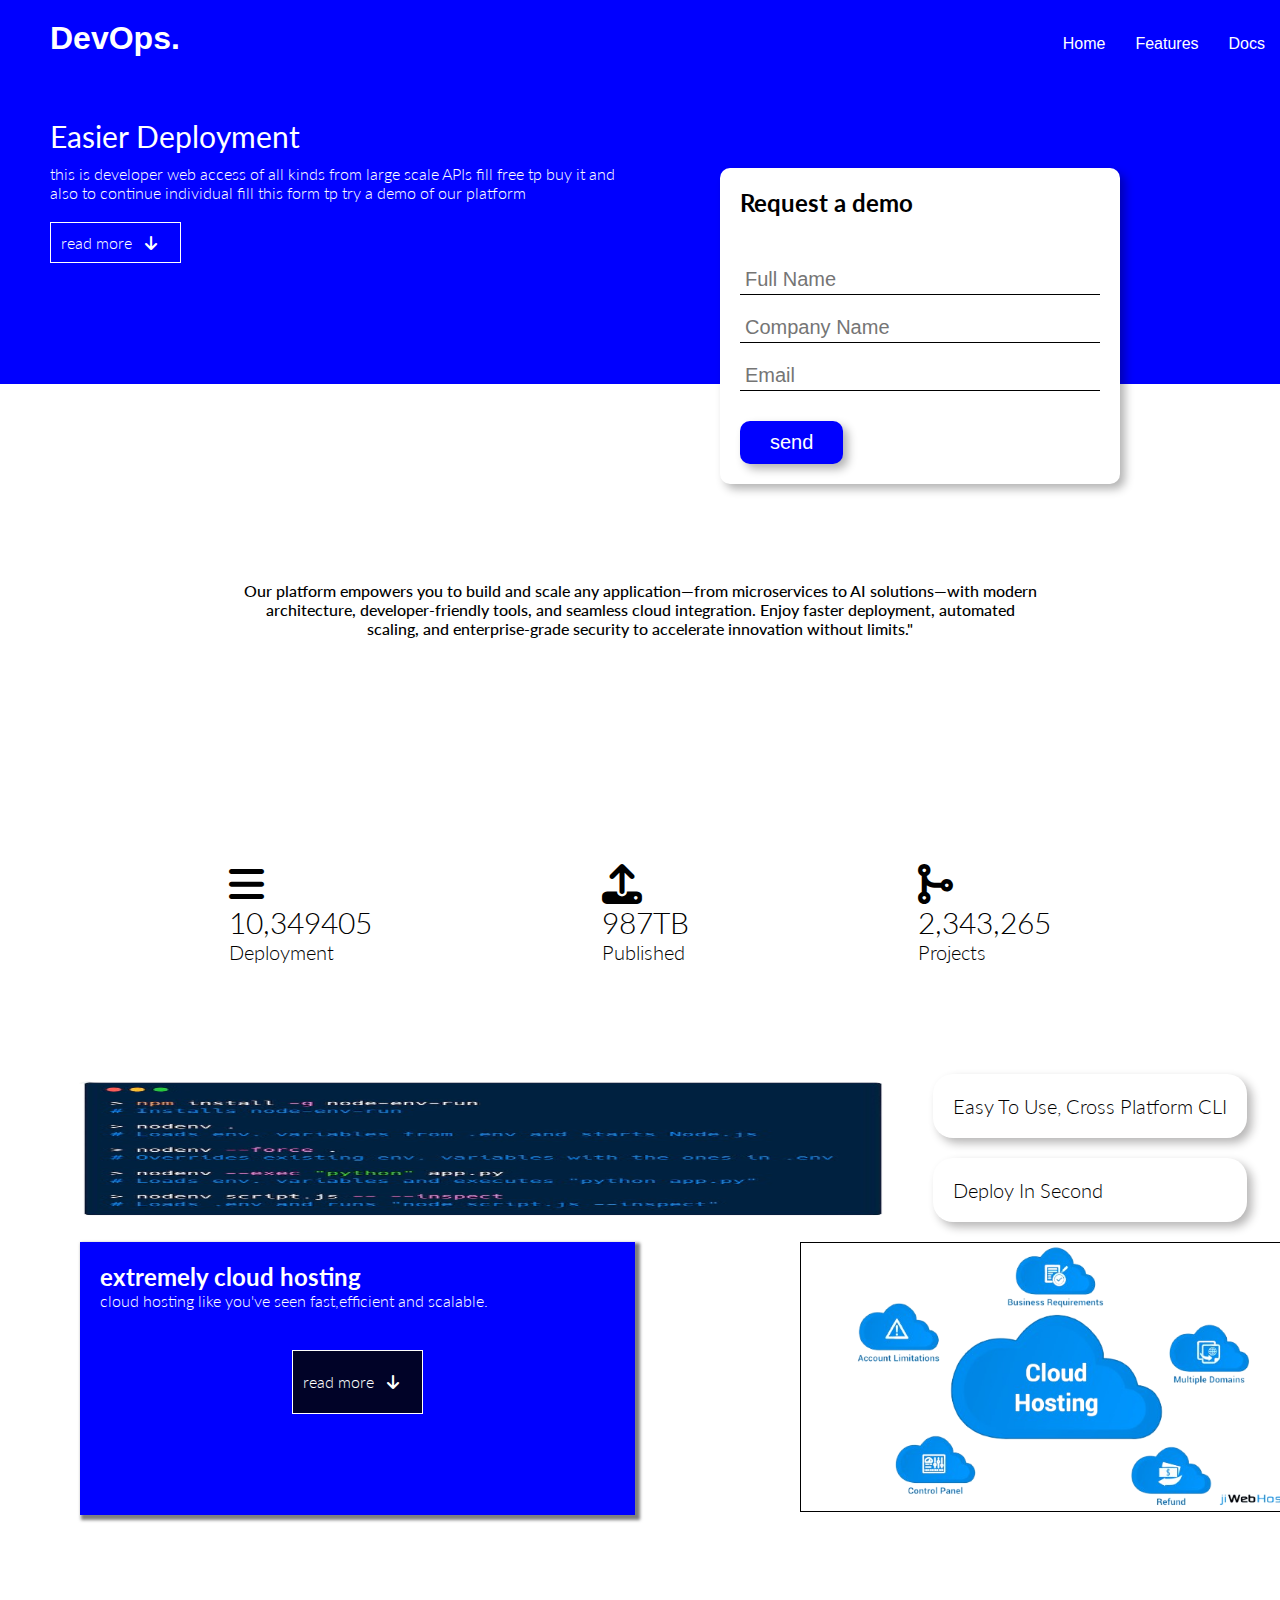
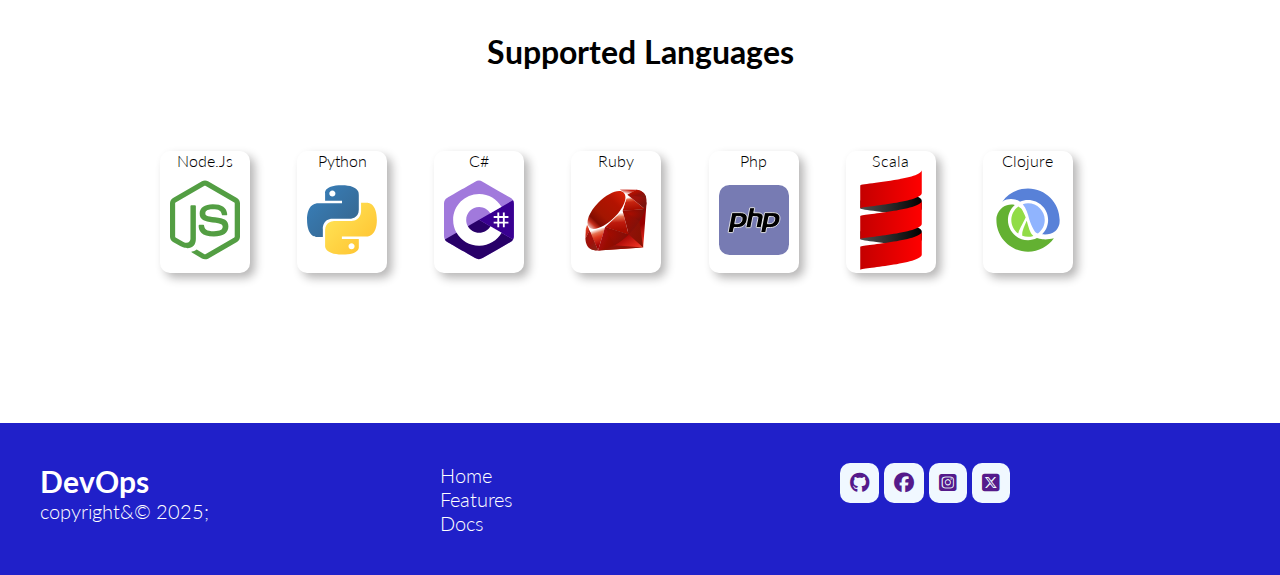
<file: index.html>
<!DOCTYPE html>
<html lang="en">
<head>
    <meta charset="UTF-8">
    <meta name="viewport" content="width=device-width, initial-scale=1.0">
    <title>Deployment</title>
    <link rel="stylesheet" href="src/index.css">
    <link rel="stylesheet" href="https://cdnjs.cloudflare.com/ajax/libs/font-awesome/6.7.2/css/all.min.css" integrity="sha512-Evv84Mr4kqVGRNSgIGL/F/aIDqQb7xQ2vcrdIwxfjThSH8CSR7PBEakCr51Ck+w+/U6swU2Im1vVX0SVk9ABhg==" crossorigin="anonymous" referrerpolicy="no-referrer" />
</head>
<body>
    <div class="navbar">
        <div class="container">
            <h1>DevOps.</h1>
            <nav>
                <ul>
                    <li><a href="index.html">home</a></li>
                    <li><a href="features.html">features</a></li>
                    <li><a href="docs.html">docs</a></li>
               </ul>
            </nav>
        </div>
    </div>
    <div class="showcase">
        <div class="paragraph">
            <h2>Easier Deployment</h2>
            <p>this is developer web access of all kinds from large scale APIs fill free tp buy it and also to continue
                individual fill this form tp try a demo of our platform
            </p>
           <a href="">read more<i class="fa-solid fa-arrow-down"></i></a>
        </div>
         <div class="form">
            <h2>  Request a demo</h2>
                <form action="">
                    <div class="input">
                        <input type="text" name="name" id="name" placeholder="full name"required>
                    </div>
                    <div class="input">
                        <input type="text" name="name" id="name" placeholder="company name"required>
                    </div>
                    <div class="input">
                        <input type="email" name="email" id="email" placeholder="email"required>
                    </div>
                    <div id="btn-send">
                        <input type="submit" value="send">
                    </div>
                </form>
        </div>
    </div>
    <div id="par-section">
        <p>Our platform empowers you to build and scale any application—from microservices to AI solutions—with modern architecture, developer-friendly tools, and seamless cloud integration. Enjoy faster deployment, automated scaling, and enterprise-grade security to accelerate innovation without limits."</p>
    </div>
 <div class="section-icon">
    <div>
        <i class="fa-solid fa-bars"></i>
        <p>10,349405</p>
        <span>Deployment</span>
    </div>
    <div>
        <i class="fa-solid fa-upload"></i>
        <p>987TB</p>
        <span>Published</span>
    </div>
    <div>
        <i class="fa-solid fa-code-merge"></i>
        <p>2,343,265</p>
        <span>Projects</span>
    </div>
 </div>
 <div class="node-image">
    <div>
         <img src="src/image/node-env-run-screenshot-removebg-preview.png" alt="" class="image">
    </div>
    <div>
        <span class="unique-span">easy to use, cross platform CLI</span>
        <span class="unique-span">deploy in second</span>
    </div>
    
 </div>
 <div class="state-section">
    <div id="par-state">
        <h2>extremely cloud hosting</h2>
        <p>cloud hosting like you've seen fast,efficient and scalable.</p>
        <a href="">read more<i class="fa-solid fa-arrow-down"></i></a>
    </div>
   <div>
    <img src="src/image/post-image_file-cloudHosting-removebg-preview.png" alt="">
   </div>
    
 </div>
 <h1 id="heading-lang">supported languages </h1>
 <div class="language">
    <div class="language-grid">
        <p>node.js</p>
        <img src="src/icons/node-js.svg" alt="this is node">
    </div>
    <div class="language-grid">
        <p>python</p>
        <img src="src/icons/python.svg" alt="this is python">
    </div>
    <div class="language-grid">
        <p>c#</p>
        <img src="src/icons/c-sharp-c.svg" alt="this is c sharp">
    </div>
    <div class="language-grid">
        <p>ruby</p>
        <img src="src/icons/file-type-ruby.svg" alt="this is ruby">
    </div>
    <div class="language-grid">
        <p>php</p>
        <img src="src/icons/php.svg" alt="this is php">
    </div>
    <div class="language-grid">
        <p>scala</p>
        <img src="src/icons/scala.svg" alt="this is scala">
    </div>
    <div class="language-grid">
        <p>clojure</p>
        <img src="src/icons/clojure.svg" alt="this is clojure">
    </div>
 </div>
 <footer>
   <div>
    <h2>DevOps</h2>
    <span>copyright&&COPY 2025;</span>
   </div>
   <div class="list-section">
        <ul>
            <li><a href="index.html">home</a></li>
            <li><a href="features.html">features</a></li>
            <li><a href="docs.html">docs</a></li>
        </ul>
    </div>
    <div>
       <a href=""><i class="fa-brands fa-github"></i></a> 
       <a href=""><i class="fa-brands fa-facebook"></i></a>
       <a href=""><i class="fa-brands fa-square-instagram"></i></a>
       <a href=""><i class="fa-brands fa-square-x-twitter"></i></a> 
    </div>
   </div>
 </footer>
</body>
</html>
</file>
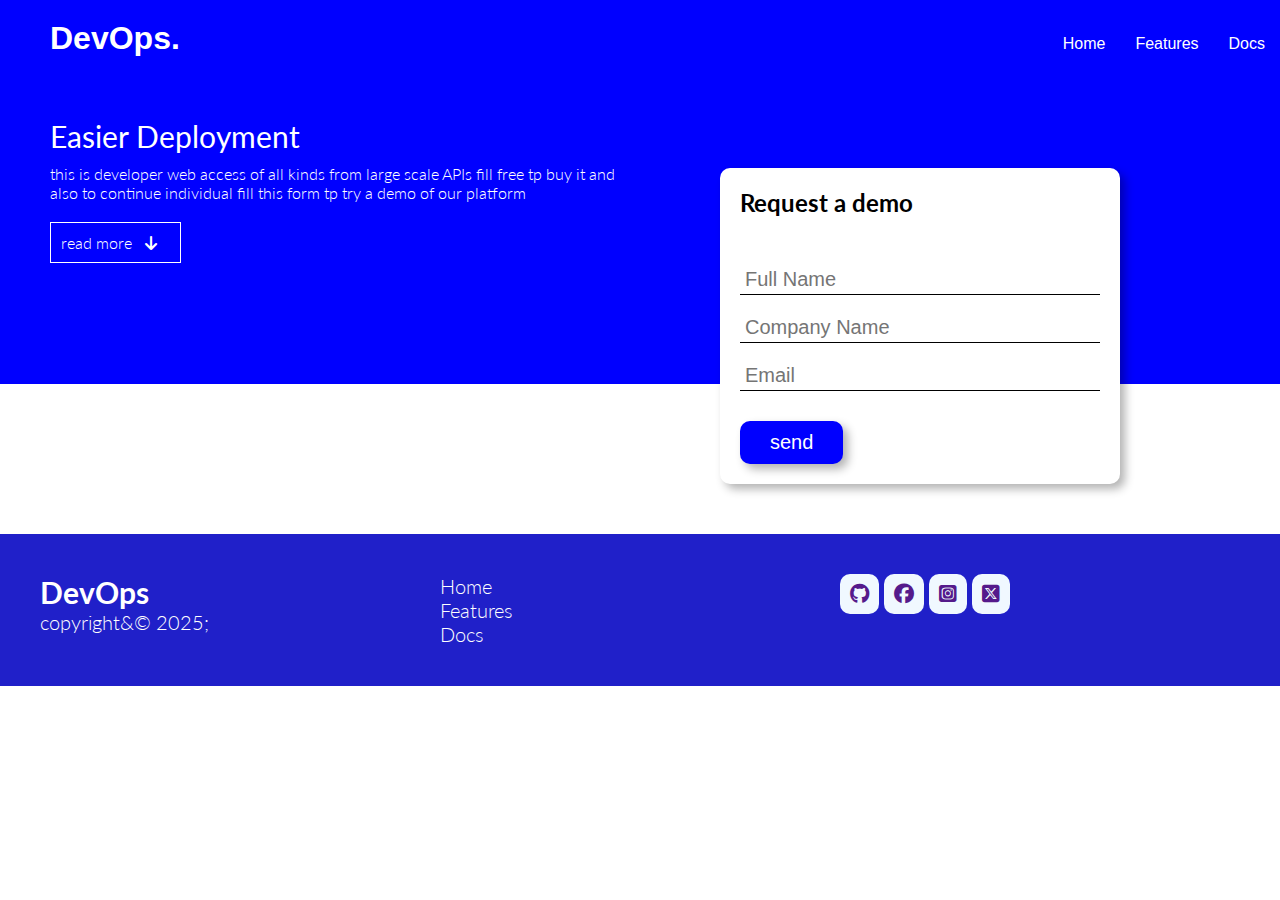
<file: docs.html>
<!DOCTYPE html>
<html lang="en">
<head>
    <meta charset="UTF-8">
    <meta name="viewport" content="width=device-width, initial-scale=1.0">
    <title>Deployment</title>
    <link rel="stylesheet" href="src/index.css">
    <link rel="stylesheet" href="https://cdnjs.cloudflare.com/ajax/libs/font-awesome/6.7.2/css/all.min.css" integrity="sha512-Evv84Mr4kqVGRNSgIGL/F/aIDqQb7xQ2vcrdIwxfjThSH8CSR7PBEakCr51Ck+w+/U6swU2Im1vVX0SVk9ABhg==" crossorigin="anonymous" referrerpolicy="no-referrer" />
</head>
<body>
    <div class="navbar">
        <div class="container">
            <h1>DevOps.</h1>
            <nav>
                <ul>
                    <li><a href="index.html">home</a></li>
                    <li><a href="features.html">features</a></li>
                    <li><a href="docs.html">docs</a></li>
               </ul>
            </nav>
        </div>
    </div>
    <div class="showcase">
        <div class="paragraph">
            <h2>Easier Deployment</h2>
            <p>this is developer web access of all kinds from large scale APIs fill free tp buy it and also to continue
                individual fill this form tp try a demo of our platform
            </p>
           <a href="">read more<i class="fa-solid fa-arrow-down"></i></a>
        </div>
         <div class="form">
            <h2>  Request a demo</h2>
                <form action="">
                    <div class="input">
                        <input type="text" name="name" id="name" placeholder="full name"required>
                    </div>
                    <div class="input">
                        <input type="text" name="name" id="name" placeholder="company name"required>
                    </div>
                    <div class="input">
                        <input type="email" name="email" id="email" placeholder="email"required>
                    </div>
                    <div id="btn-send">
                        <input type="submit" value="send">
                    </div>
                </form>
        </div>
    </div>
    <!-- main -->
        <footer>
            <div>
                <h2>DevOps</h2>
                <span>copyright&&COPY 2025;</span>
            </div>
            <div class="list-section">
                <ul>
                    <li><a href="index.html">home</a></li>
                    <li><a href="features.html">features</a></li>
                    <li><a href="docs.html">docs</a></li>
                </ul>
            </div>
            <div>
                <a href=""><i class="fa-brands fa-github"></i></a> 
                <a href=""><i class="fa-brands fa-facebook"></i></a>
                <a href=""><i class="fa-brands fa-square-instagram"></i></a>
                <a href=""><i class="fa-brands fa-square-x-twitter"></i></a> 
            </div>
            </div>
        </footer>
    </body>
</html>
</file>
<file: src/index.css>
@import url('https://fonts.googleapis.com/css2?family=Lato:ital,wght@0,100;0,300;0,400;0,700;0,900;1,100;1,300;1,400;1,700;1,900&display=swap');
body {
    font-family: "Lato", sans-serif;
    font-weight: 300;
    font-style: normal;
  }

:root{
    --primary-color:blue;
    --secondary-color:white;
}

*{
    margin: 0;
    padding: 0;
    box-sizing: border-box;
}
.navbar{
    max-width: 100%;
}
.container{
    background-color: blue;
    font-family: sans-serif;
    display: flex;
    justify-content: space-between;

}
.container h1{
    color: white;
     margin-left: 50px;
    margin-top: 20px;

}
nav ul {
    text-decoration: none;
    display: flex;
    text-transform: capitalize;
    margin-top: 20px;

}
nav ul li{
    margin: 15px;
    text-decoration: none;
    list-style: none;
}
nav ul li a{
    text-decoration: none;
    color: white;
    justify-content: right;

}
nav ul li a:hover{
    text-decoration: underline;
    color: white;

}
.showcase{
    display: grid;
    grid-template-columns:repeat(2,1fr) ;
    gap:20px;
    background-color: var(--primary-color);
    color:var(--secondary-color);
    
}
.paragraph{
    margin-top: 50px;
    margin-left: 50px;
}
.paragraph h2{
    font-weight: 400;
   font-size: 30px;
   margin-bottom: 10px;
}
.paragraph p{
    margin-bottom: 20px;
}
.paragraph a{
    border: 1px solid white;
    text-decoration: none;
    color:var(--secondary-color);
    padding: 10px;
    
}
.paragraph a i{
    padding: 10px;
    margin: 3px;
}
.form{
    background-color: var(--secondary-color);
    color: black;
    padding: 20px;
    width: 400px;
    box-shadow: 5px 5px 10px rgba(0, 0, 0, 0.3);
    left: 70px;
    border-radius: 10px;
    top: 100px;
    position: relative;
}
.form h2{
    margin-bottom: 30px;
}
.input ::placeholder{
    font-size: 20px;
    text-transform: capitalize;
    
}
.input input[type="text"],.input input[type="email"]{
    border:0;
    padding: 5px;
    margin-top: 20px;
    border-bottom: 1px solid black;
    width: 100%;
    font-size: 15px;
}
.input input:focus{
       outline: none;
}
#btn-send{
    margin-top: 30px;

}
#btn-send input{
    padding: 10px 30px;
    font-size: 20px;
    background-color: var(--primary-color);
    color: var(--secondary-color);
    border: none;
    border-radius: 10px;
    box-shadow: 5px 5px 10px rgba(0, 0, 0, 0.3);
}
#btn-send input:hover{
    background-color: rgb(75, 75, 235);
}
#par-section{
    display: flex; 
    justify-content: center;
     align-items: center;
      min-height: 50vh;
}
#par-section p{
    max-width: 800px;
    text-align: center;
    font-weight: 500;
}
.section-icon{
    display: flex;
    justify-content: center;
    align-items: center;
    justify-content: space-evenly;
    top: 30px;
position: relative;

}
.section-icon i{
    font-size: 40px;
   
}
.section-icon p{
    font-size: 30px;
}
.section-icon span{
    font-size: 20px;
}
.node-image{
    margin-top: 20px;
    display: flex;
    justify-content: center;
    top: 100px;
position: relative;
padding: 20px;
}
.image{
    max-height: 150px;
    width: 100vh;

}
.node-image span{
    position: relative;
    display: block;
    font-size: 20px;
    text-transform: capitalize;
    padding: 20px;
}
.unique-span{
    background-color: var(--secondary-color);
     margin-bottom: 20px;
     border-radius: 20px; 
     box-shadow: 5px 5px 10px rgba(16, 14, 14, 0.3);
   
}
.state-section{
    padding: 40px;
    max-height:30vh;
    color: white;
   display: grid;
   grid-template-columns: 1fr 2fr;
   column-gap: 50px;
   margin-top: 40px;
   margin-left: 40px;
  
}

.state-section img{
    max-width: 100vh;
    max-height: 30vh;
    position: relative;
    top: 0;
    bottom: 50px;
    left: 100px;
    border: 1px solid black;
    margin-left: 200px;
}
#par-state{
    background-color: var(--primary-color);
    color: white;
    padding: 20px;
    box-shadow: 3px 3px 3px 2px rgb(0,0,0,0.5);
    width: 150%;
    height:100% ;

}
#par-state a{
    border: 1px solid white;
    text-decoration: none;
    color:var(--secondary-color);
    padding: 10px;
    position: relative;
    top: 20px;
        display: block;
        margin: 20px auto;
      width: fit-content;
    background-color: rgb(1, 3, 40);
} 
#par-state a i{
    padding: 10px;
    margin: 3px;
}
#heading-lang{
       text-align: center;
       margin-top: 10rem;
       text-transform: capitalize;
}
.language{
    display: grid;
    grid-template-columns: repeat(7,0.2fr);
   margin-top: 5rem;
   margin-left: 10rem;
   margin-right: 10rem;
   
}

.language-grid{
    display: block;
     background-color: var(--secondary-color);
    box-shadow: 5px 5px 10px rgba(16, 14, 14, 0.3);
    justify-content: center;
    text-align: center;
    max-width: 90px; 
    border-radius: 10px;
}
.language-grid:hover{
    transform: translateY(-15px);

}
.language-grid img{
    width: 70px;
    height: 100px;
}
.language-grid p{
    text-align: center;
    text-transform: capitalize;
}
footer{
    background-color:rgb(32, 32, 201) ;
    margin-top: 150px;
    padding: 40px;
    display: grid;
    grid-template-columns: repeat(3,1fr);
    font-size: 20px;
    color: white;
}
.list-section ul{
    list-style: none;
    
}
.list-section ul a{
    text-decoration: none;
    color: white;
    font-size: 20px;
    text-transform: capitalize;

}
.list-section ul a:hover{
    text-decoration: underline;
       
}
.fa-brands{
    background-color: aliceblue;
    padding: 10px;
    border-radius: 10px;
   
}
@media (max-width: 1024px) {
    .language {
      grid-template-columns: repeat(4, 1fr);
    }
  }
/* tablet screen and under */
@media (max-width: 768px) {
    .container nav {
        margin-right: 70px;
        overflow: hidden;
    }

    body {
        width: 100%;
    }

    .form {
        margin-right: 90px;
        overflow: hidden;
        box-shadow: 5px 5px 10px rgba(0, 0, 0, 0.3);
        z-index: 100;
        position: relative; /* z-index needs positioning to work */
    }

    #btn-send {
        margin-top: 30px;
    }

    .paragraph p {
        font-size: 13px;
    }

    #par-section {
        margin: 10px;
        padding: 10px;
    }

    .node-image {
        display: flex;
        flex-direction: column;
        justify-content: center;
    }

    .state-section {
        display: flex;
        flex-direction: column;
        padding: 20px;
        position: relative;
        top: -40px;
        right: 30px;
    }

    #par-state {
        width: 100%;
        display: flex;
        justify-content: center;
        text-align: center;
        padding: 40px;
        margin: 15px;
    }

    #heading-lang {
        padding: 30px;
    }

    .language {
        grid-template-columns: repeat(3, 1fr);
      }

    .language-grid {
        display: block;
        background-color: var(--secondary-color);
        box-shadow: 5px 5px 10px rgba(16, 14, 14, 0.3);
        justify-content: center;
        text-align: center;
        max-width: 90px;
        border-radius: 10px;
        margin: 0 auto; /* for centering block */
    }
}

/* phone */
@media (max-width:500px) {
    .navbar{
        width: 100%;
        height: 10vh;

    }
    .container{
        display:grid;
        grid-template-columns: auto;
        
    }
    nav{
        background-color: rgb(5, 5, 40);
        width: 100%;
        height: 5vh;
        
    }
    nav ul{
        position: relative;
        top: -30px;
        flex-direction: column;
        align-items: center;
        gap: 10px;
    }
    nav ul li {
        margin: 5px 0;
      }
    .showcase{
        display: flex;
        flex-direction: column;
        margin-right: 30px;
        width: 100%;
        height: 50vh;
       
    
    }
    .form{
  position: relative;
  top: -1px;
  left: 25px;
    width: 80%;   
  padding: 10px;
  display: block;
  overflow: visible;
}
    input::placeholder{
             padding: 10px;
             font-size: 1px;
    }
    .input input[type="text"],.input input[type="email"]{
        font-size: 20px;
    }
    #par-section {
        text-align: center;
        justify-content: center;
         position: relative;
         top: 250px;
    }
    .section-icon,.node-image{
        position: relative;
        top: 200px;
        display: block;
        justify-content: center;
        align-items: center;
        text-align: center;
        margin: 20px;
        padding: 40px;
    }
    .node-image img{
        width: 100%;
    }
    .unique-span{
        position: relative;
        width: 100%;
       
    }
.state-section
{
    top: 7rem;
    display: flex;

}
#par-state{
    padding: 10px;
}
#par-state a{
    left: 10px;
    border-radius: 5px;
    border: none;
}
.state-section img{
    display: none;
}
.language {
    grid-template-columns: repeat(2, 1fr);
  }
.language-grid
{
    margin: 20px;
    width: 100%;
    margin-right: -5rem;
}
.language-grid:last-child{
    margin-left: 5rem;
    
}
footer {
    grid-template-columns: 1fr;
    text-align: center;
    font-size: 14px;
}
.list-section ul li a{
    font-size: 13px;
}
.fa-brands{
    display: inline-flex;
    flex-direction: row;
    position: relative;
    top: -10px;
    padding: 14px;
    width: 10px;
}

.image {
    width: 100%;
    max-width: 500px;
    height: auto;
  }
}
</file>
